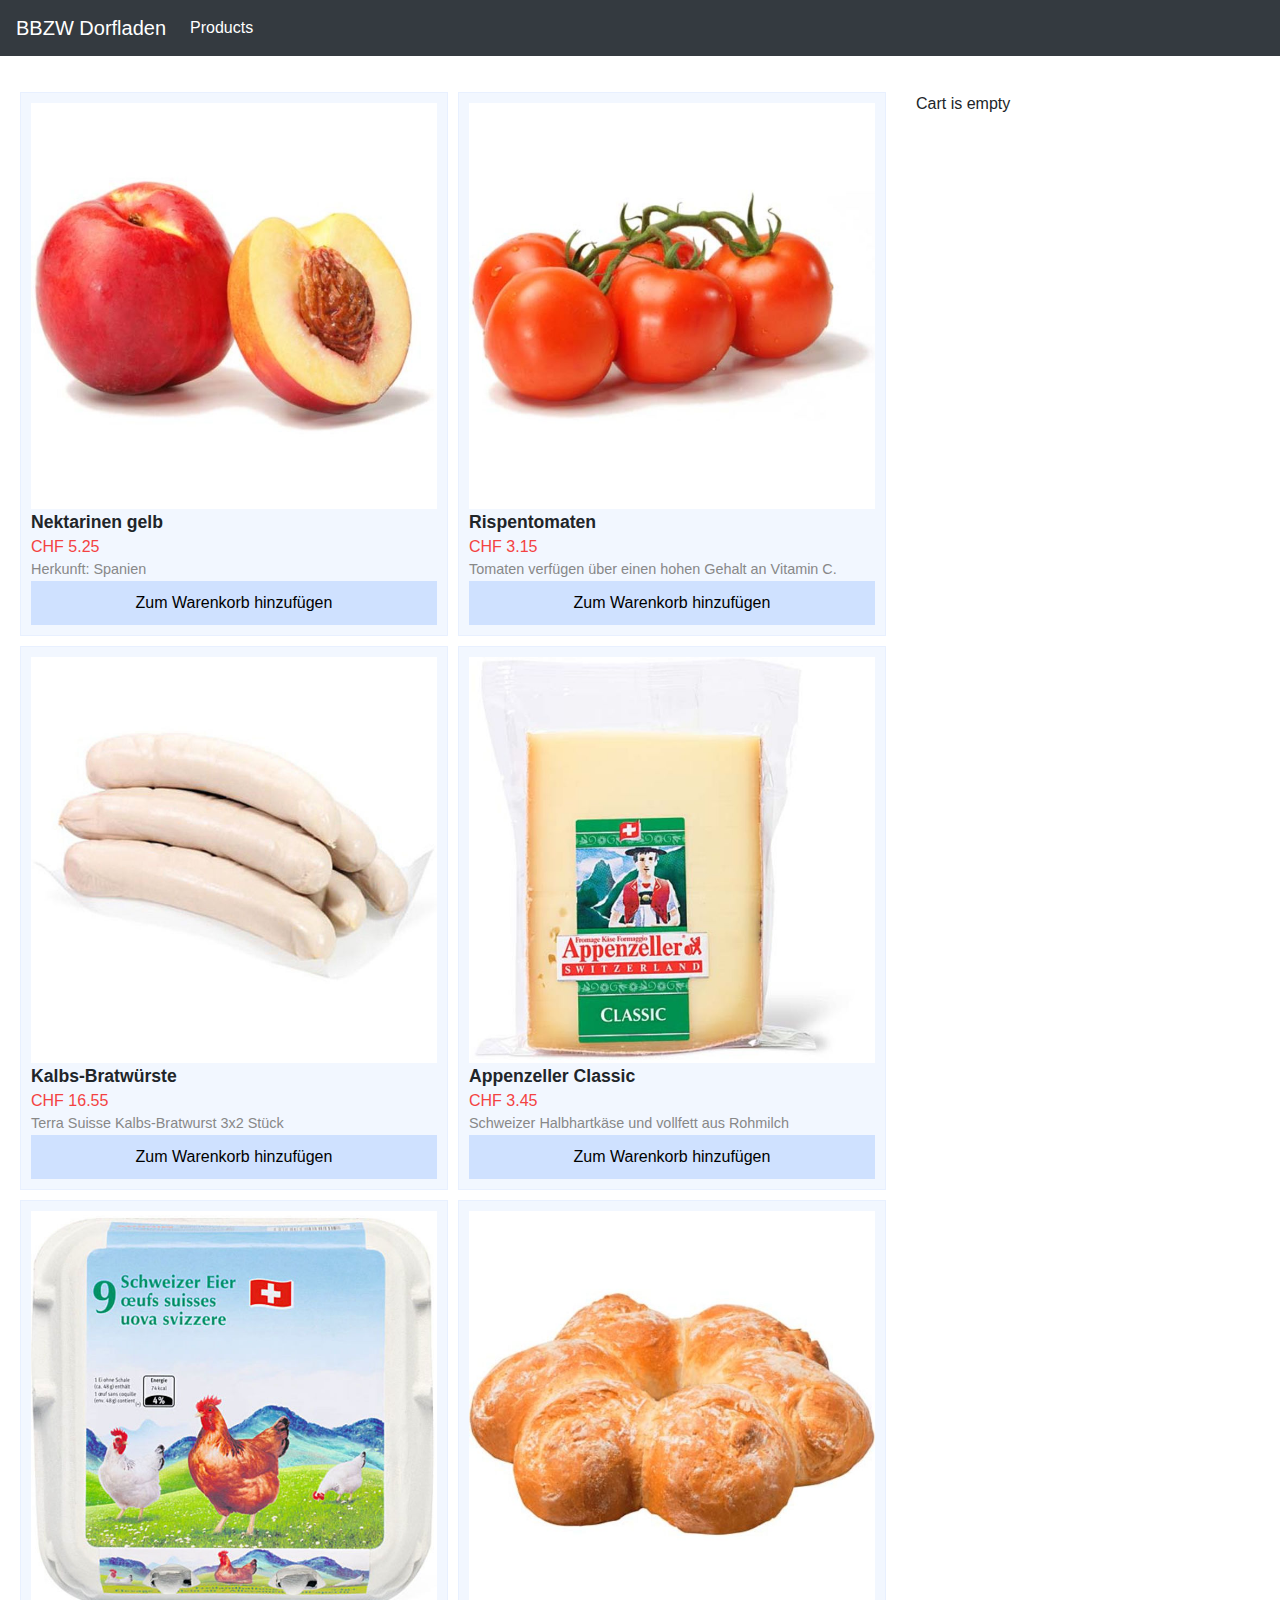
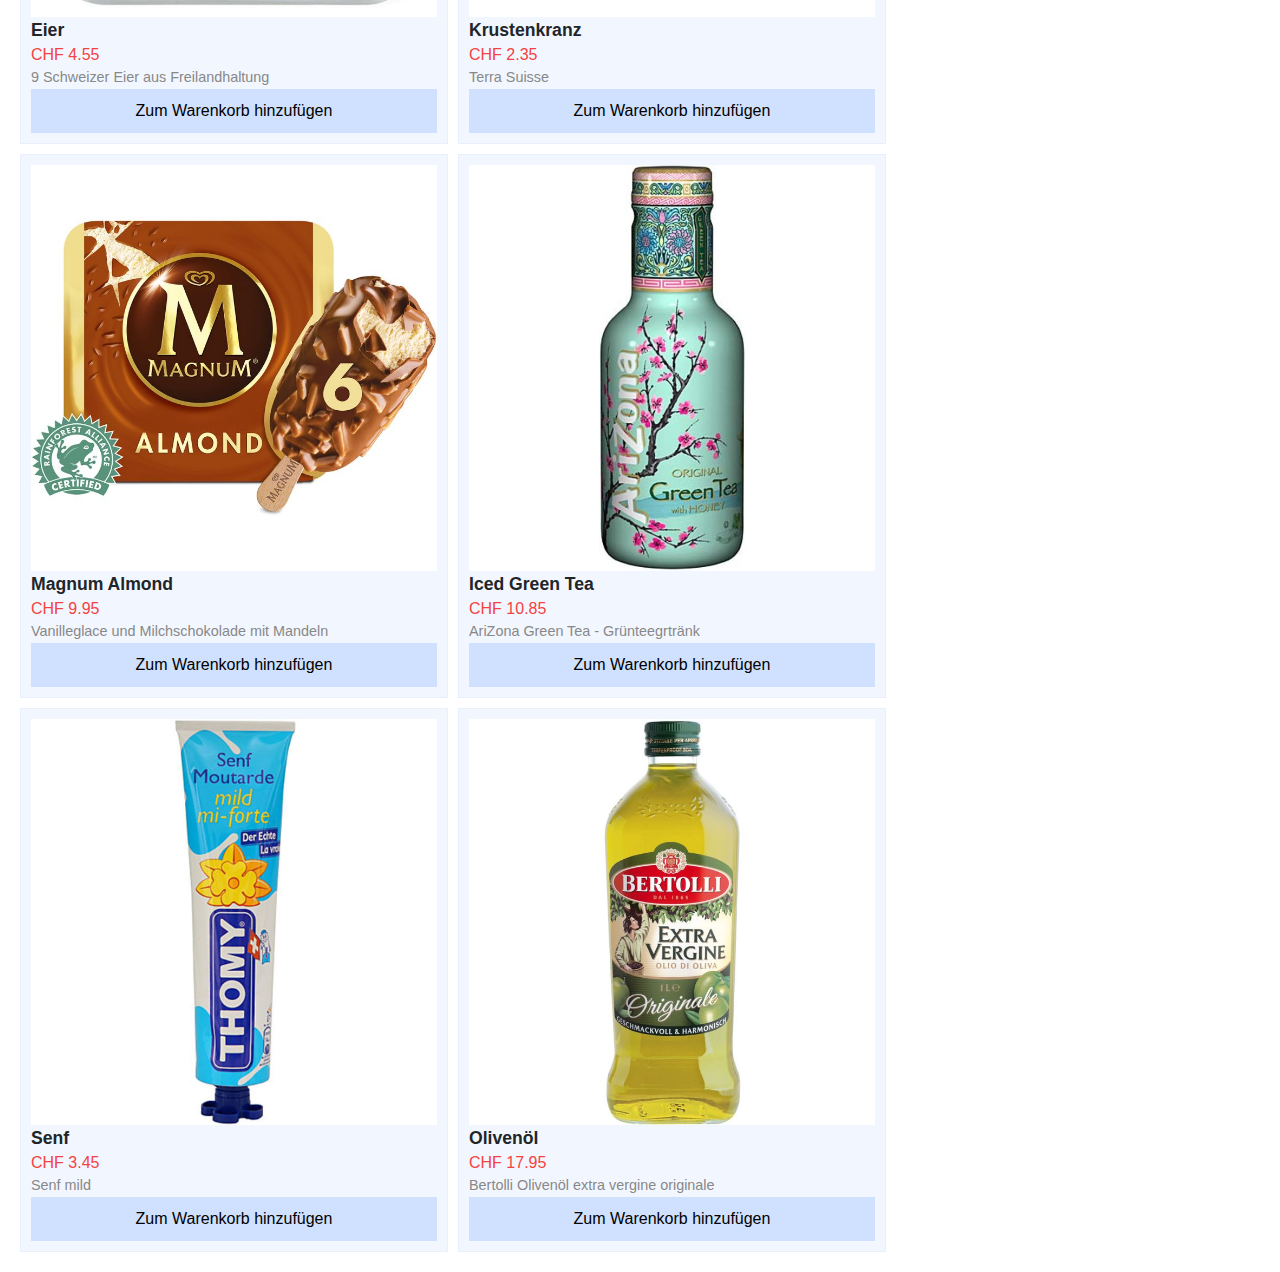
<file: index.html>
<!DOCTYPE html>
<html>
  <head>
    <meta charset="UTF-8">
    <meta name="description" content="Free Web tutorials">
    <meta name="keywords" content="HTML,CSS,XML,JavaScript">
    <meta name="author" content="Gil Lohner">
    <title>BBZW Dorfladen</title>

    <!-- Bootstrap CSS -->
    <link rel='stylesheet' href='https://stackpath.bootstrapcdn.com/bootstrap/4.4.1/css/bootstrap.min.css' type='text/css'/>
    
    <link rel="stylesheet" href="style.css">
    <script src="server.js"></script>
  </head>
  <body>
    <header>
      <nav class="navbar navbar-expand-lg navbar-dark bg-dark fixed-top">
          <a class="navbar-brand">BBZW Dorfladen</a>
          <button class="navbar-toggler" type="button" data-toggle="collapse" data-target="#navbarNav" aria-controls="navbarNav" aria-expanded="false" aria-label="Toggle navigation">
              <span class="navbar-toggler-icon"></span>
          </button>
          <div class="collapse navbar-collapse" id="navbarNav">
              <ul class="nav navbar-nav">
                  <li class="nav-item">
                      <a class="nav-link active" href="index.html">Products <span class="sr-only">(current)</span></a>
                  </li>
              </ul>
          </div>
      </nav>
    </header>
    <main>
      <br><br><br> <!-- Fix Navabr on top of content -->
      <div id="cart-wrap">
      <div id="cart-products"></div>
      <div id="cart-list"></div>
    </div>
    </main>    
  </body>
</html>
</file>
<file: style.css>
/*Page & Wrapper*/
html, body {
  margin : 0;
  padding : 0;
  font-family: arial, sans-serif;
}
#cart-wrap { 
  display: flex; 
  max-width: 100%;
}
#cart-products { width: 70% }
#cart-list { width: 30% }
#cart-products, #cart-list { padding: 20px }

/*Product-List*/
#cart-products {
  display: grid;
  grid-template-columns: 50% 50%;
  grid-gap: 10px;
}
.p-item {
  padding: 10px;
  border: 1px solid #e8f0ff;
  background: #f2f7ff;
}
.p-img {
  width: 100%;
  display: block;
  margin: 0 auto;
}
.p-name {
  font-weight: bold;
  font-size: 1.1em;
}
.p-price {
  color: #f44242;
}
.p-desc {
  color: #888;
  font-size: 0.9em;
}
.p-add {
  background: #cfe1ff;
  border: none;
  width: 100%;
  padding: 10px;
}

/* [CART LIST] */
#cart-list div.c-item:nth-child(odd) {
  background: #f2f2f2
}
.c-item {
  padding: 10px;
  margin-bottom: 10px;
}
.c-qty, .c-name {
  display: inline-block;
}
.c-qty {
  margin-right: 10px;
  width: 30px;
}
.c-empty, .c-checkout {
  border: none;
  width: 100%;
  padding: 10px;
}
.c-empty {
  background: #ffe1cf;
}
.c-checkout {
  background: #d6ffcf;
}

/* Checkout form */
.row {
  display: -ms-flexbox; /* IE10 */
  display: flex;
  -ms-flex-wrap: wrap; /* IE10 */
  flex-wrap: wrap;
  margin: 0 -16px;
}

.col-25 {
  -ms-flex: 25%; /* IE10 */
  flex: 25%;
}

.col-50 {
  -ms-flex: 50%; /* IE10 */
  flex: 50%;
}

.col-75 {
  -ms-flex: 75%; /* IE10 */
  flex: 75%;
}

.col-25,
.col-50,
.col-75 {
  padding: 0 16px;
}

.container {
  background-color: #f2f2f2;
  padding: 5px 20px 15px 20px;
  border: 1px solid lightgrey;
  border-radius: 3px;
}

input[type=text] {
  width: 100%;
  margin-bottom: 20px;
  padding: 12px;
  border: 1px solid #ccc;
  border-radius: 3px;
}

label {
  margin-bottom: 10px;
  display: block;
}

.icon-container {
  margin-bottom: 20px;
  padding: 7px 0;
  font-size: 24px;
}

.btn {
  background-color: #4CAF50;
  color: white;
  padding: 12px;
  margin: 10px 0;
  border: none;
  width: 100%;
  border-radius: 3px;
  cursor: pointer;
  font-size: 17px;
}

.btn:hover {
  background-color: #45a049;
}

span.price {
  float: right;
  color: grey;
}

/* Responsive layout - when the screen is less than 800px wide, make the two columns stack on top of each other instead of next to each other (and change the direction - make the "cart" column go on top) */
@media (max-width: 800px) {
  .row {
    flex-direction: column-reverse;
  }
  .col-25 {
    margin-bottom: 20px;
  }
}
</file>
